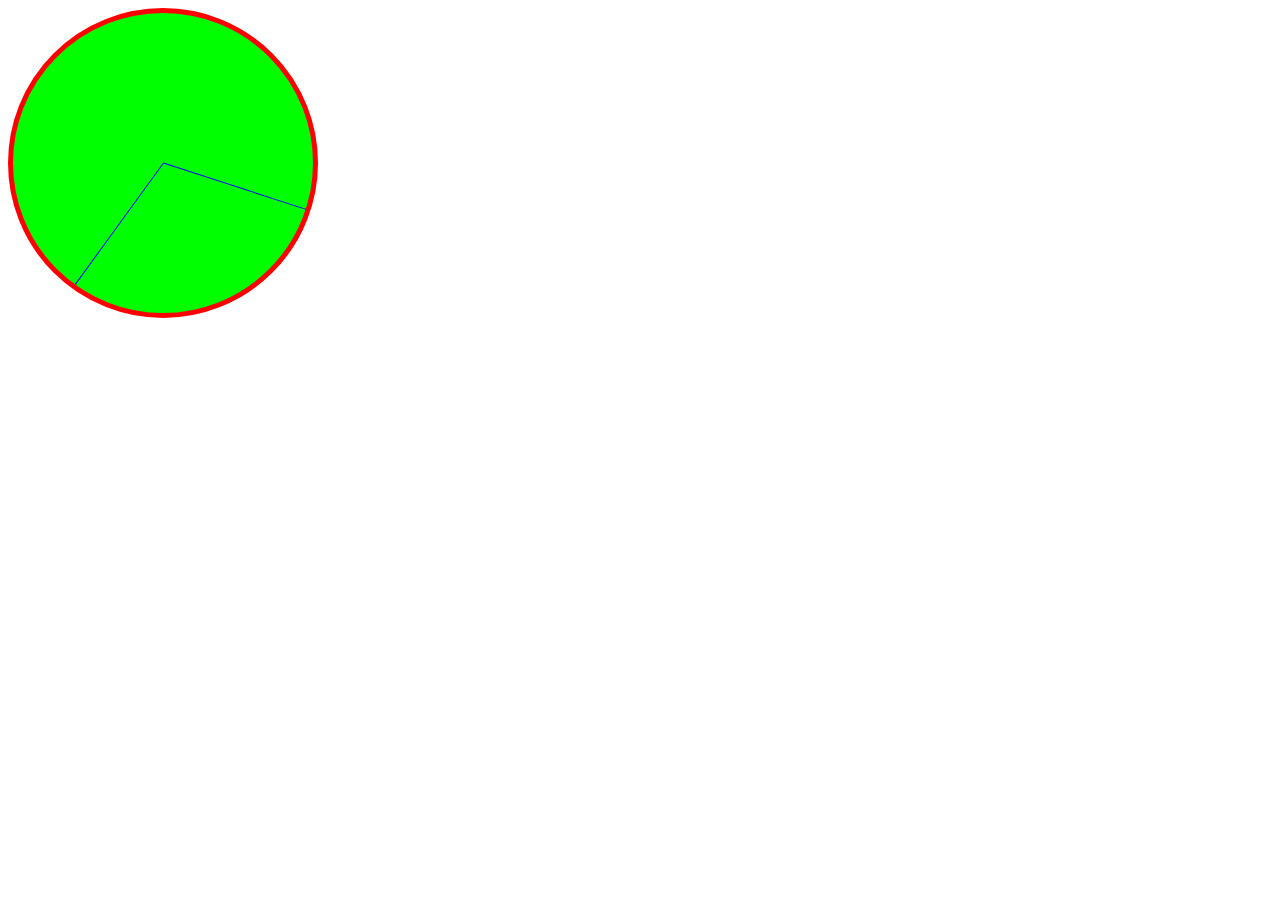
<file: index.html>
<!DOCTYPE html>
<html lang="en">
<head>
	<meta charset="UTF-8">
	<meta name="viewport" content="initial-scale=1, maximum-scale=1, minimum-scale=1, user-scalable=no">
	<title>大转盘抽奖</title>
	<link rel="stylesheet" type="text/css" href="index.css">

</head>

<body>
		<div class="container">

			<div class="items">
				
				<div class="item" style="transform: rotate(0.3turn);"></div>
				<div class="item" style="transform: rotate(0.6turn);"></div>
			</div>

		</div>
</body>
</html>
</file>
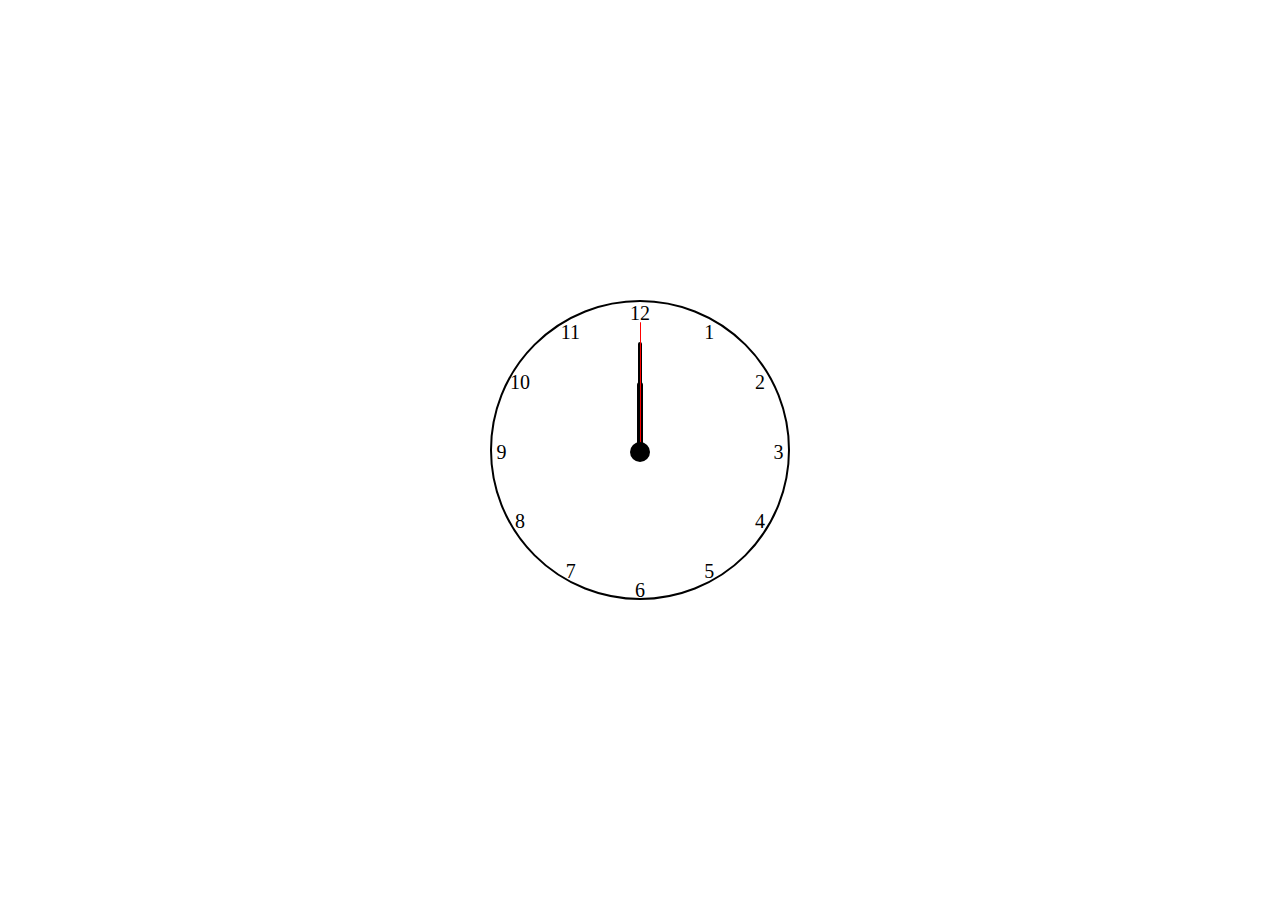
<file: clock.html>
<!DOCTYPE html>
<html lang="en">
<head>
  <meta charset="UTF-8">
  <meta name="viewport" content="width=device-width, initial-scale=1.0">
  <title>Document</title>
  <link rel="stylesheet" href="clock.css">
</head>
<body>
  <div class="clock-container">
    <div class="hour" ></div>
    <div class="minute" ></div>
    <div class="second" ></div>
    <div class="mark" style="transform: rotate(30deg);"> <div class="numer"  style="transform: rotate(-30deg);">1</div> </div>
    <div class="mark" style="transform: rotate(60deg);"> <div class="numer"  style="transform: rotate(-60deg);" >2</div> </div>
    <div class="mark" style="transform: rotate(90deg);"> <div class="numer"  style="transform: rotate(-90deg);">3</div> </div>
    <div class="mark" style="transform: rotate(120deg);"> <div class="numer" style="transform: rotate(-120deg);">4</div> </div>
    <div class="mark" style="transform: rotate(150deg);"> <div class="numer" style="transform: rotate(-150deg);">5</div> </div>
    <div class="mark" style="transform: rotate(180deg);"> <div class="numer" style="transform: rotate(-180deg);">6</div> </div>
    <div class="mark" style="transform: rotate(210deg);"> <div class="numer" style="transform: rotate(-210deg);">7</div> </div>
    <div class="mark" style="transform: rotate(240deg);"> <div class="numer" style="transform: rotate(-240deg);">8</div> </div>
    <div class="mark" style="transform: rotate(270deg);"> <div class="numer" style="transform: rotate(-270deg);">9</div> </div>
    <div class="mark" style="transform: rotate(300deg);"> <div class="numer" style="transform: rotate(-300deg);">10</div> </div>
    <div class="mark" style="transform: rotate(330deg);"> <div class="numer" style="transform: rotate(-330deg);">11</div> </div>
    <div class="mark"> <div class="numer">12</div> </div>
  </div>

  <script>

    let secondturn = 0;
    function compute(){
      let d = new Date();
      let hour = d.getHours() % 12;
      let minute = d.getMinutes();
      let second = d.getSeconds();
      let secondDeg = second/60;
      if(secondDeg === 0){
        secondturn++;
      }
      const minuteDeg = (minute + second/60)/60;
      const hourDeg = (hour+minute/60 + second/3600)/12;
      document.getElementsByClassName("hour")[0].style.transform =  `rotate(${hourDeg}turn)`;
      document.getElementsByClassName("minute")[0].style.transform =  `rotate(${minuteDeg}turn)`;
      document.getElementsByClassName("second")[0].style.transform =  `rotate(${secondturn+secondDeg}turn)`;
    }

    setInterval(() => {
      compute();
    }, 1000);



  </script>
</body>
</html>
</file>
<file: index.css>
.container{
	width: 300px;
	height:300px;
	background-color:#0f0;
	border-radius: 100%;
	border: 5px solid #f00;
	position: relative;
}

.item{
	width: 1px;
	height:150px;
	background-color: #00f;
	position: absolute;
	left: 50%;
	margin-left: -0.5px;
	transform-origin: 50% 100%;
}
</file>
<file: clock.css>
* {
  margin: 0;
  padding: 0;
  box-sizing: border-box;
}

.clock-container{
  width:300px;
  height:300px;
  border: 2px solid #000;
  margin: 300px auto;
  border-radius: 100%;
  position: relative;
}

.clock-container::after{
  content: '';
  width: 20px;
  height: 20px;
  border-radius: 100%;
  background-color: #000;
  display: block;
  position: absolute;
  left: 50%;
  margin-left: -10px;
  transform-origin: center;
  top: 140px;
}

.hour{
  width: 6px;
  height: 70px;
  position: absolute;
  background-color: #000;
  left: 50%;
  top: 80px;
  margin-left: -3px;
  transform-origin: 50% 100%;
  border-radius: 6px;
}

.minute{
  width: 4px;
  height: 110px;
  position: absolute;
  background-color: #000;
  left: 50%;
  top: 40px;
  margin-left: -2px;
  transform-origin: 50% 100%;
  border-radius: 4px;
}

.second{
  width: 1px;
  height: 130px;
  position: absolute;
  background-color: #f00;
  left: 50%;
  top: 20px;
  margin-left: -0.5px;
  transform-origin: 50% 100%;
  transition:  all 1s linear;
  border-radius: 1px;
}

.mark{
  display: flex;
  justify-content: center;
  align-items: flex-start;
  width: 20px;
  height: 150px;
  position: absolute;
  left: 50%;
  top:0;
  margin-left: -10px;
  transform-origin: 50% 100%;
  font-size:20px;
  color:#000;
}
.number{
  transform-origin: center;
}
</file>
